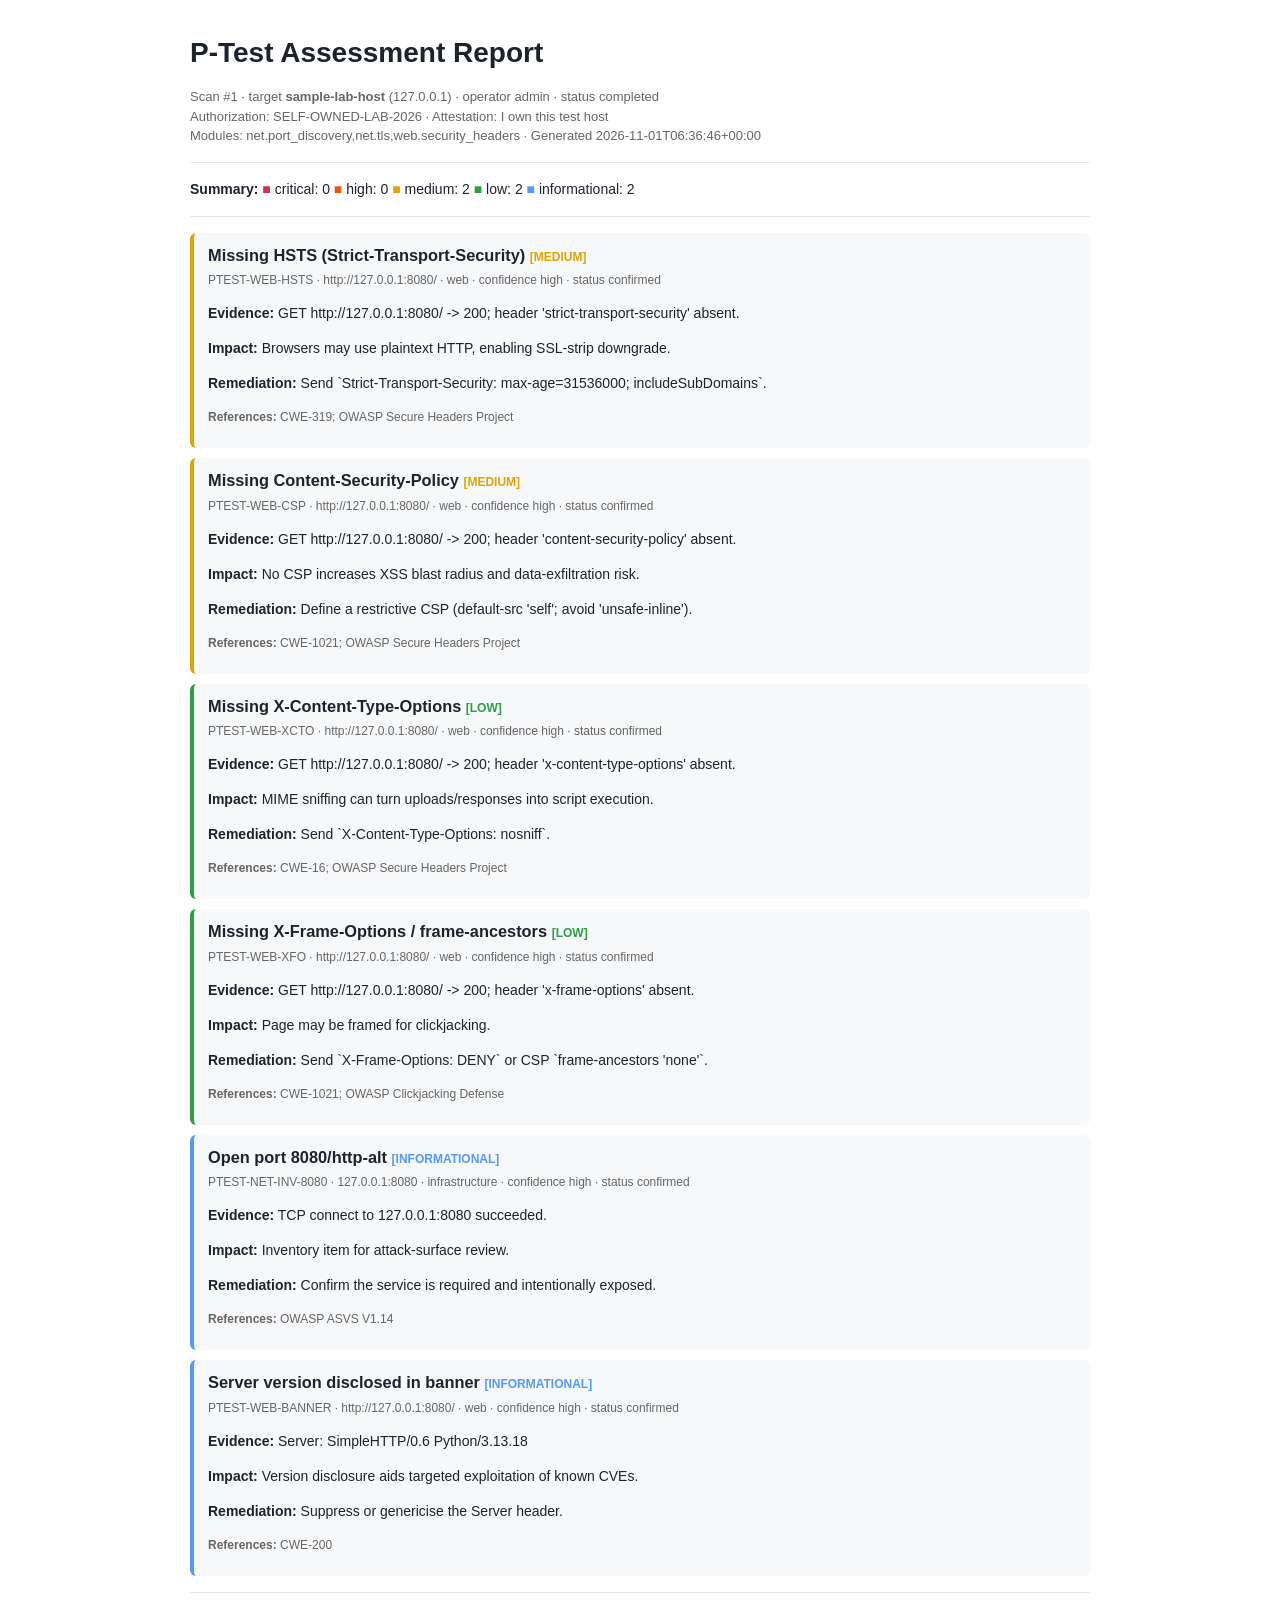
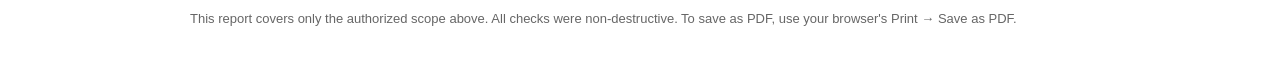
<file: docs/sample-report/sample-report.html>
<!DOCTYPE html><html><head><meta charset="utf-8">
<title>P-Test Report — scan 1</title>
<style>body{font:14px/1.5 -apple-system,Segoe UI,Roboto,sans-serif;max-width:900px;margin:2rem auto;padding:0 1rem;color:#1c232d}
h1{margin-bottom:0} .meta{color:#666;font-size:13px} hr{border:0;border-top:1px solid #e1e4e8;margin:1rem 0}</style></head>
<body>
<h1>P-Test Assessment Report</h1>
<p class="meta">Scan #1 · target <b>sample-lab-host</b> (127.0.0.1) ·
   operator admin · status completed<br>
   Authorization: SELF-OWNED-LAB-2026 · Attestation: I own this test host<br>
   Modules: net.port_discovery,net.tls,web.security_headers · Generated 2026-11-01T06:36:46+00:00</p>
<hr><p><b>Summary:</b> <span style="color:#d1304a">■</span> critical: 0 <span style="color:#e8590c">■</span> high: 0 <span style="color:#e0a400">■</span> medium: 2 <span style="color:#2f9e44">■</span> low: 2 <span style="color:#539bf5">■</span> informational: 2</p><hr>

      <div style="border-left:4px solid #e0a400;
                  padding:10px 14px;margin:10px 0;background:#f7f8fa;border-radius:6px">
        <h3 style="margin:0 0 4px">Missing HSTS (Strict-Transport-Security)
          <span style="font-size:12px;color:#e0a400">
            [MEDIUM]</span></h3>
        <div style="font-size:12px;color:#666;margin-bottom:6px">
          PTEST-WEB-HSTS · http://127.0.0.1:8080/ · web · confidence high · status confirmed</div>
        <p><b>Evidence:</b> GET http://127.0.0.1:8080/ -&gt; 200; header &#x27;strict-transport-security&#x27; absent.</p>
        <p><b>Impact:</b> Browsers may use plaintext HTTP, enabling SSL-strip downgrade.</p>
        <p><b>Remediation:</b> Send `Strict-Transport-Security: max-age=31536000; includeSubDomains`.</p>
        <p style="font-size:12px;color:#666"><b>References:</b> CWE-319; OWASP Secure Headers Project</p>
      </div>
      <div style="border-left:4px solid #e0a400;
                  padding:10px 14px;margin:10px 0;background:#f7f8fa;border-radius:6px">
        <h3 style="margin:0 0 4px">Missing Content-Security-Policy
          <span style="font-size:12px;color:#e0a400">
            [MEDIUM]</span></h3>
        <div style="font-size:12px;color:#666;margin-bottom:6px">
          PTEST-WEB-CSP · http://127.0.0.1:8080/ · web · confidence high · status confirmed</div>
        <p><b>Evidence:</b> GET http://127.0.0.1:8080/ -&gt; 200; header &#x27;content-security-policy&#x27; absent.</p>
        <p><b>Impact:</b> No CSP increases XSS blast radius and data-exfiltration risk.</p>
        <p><b>Remediation:</b> Define a restrictive CSP (default-src &#x27;self&#x27;; avoid &#x27;unsafe-inline&#x27;).</p>
        <p style="font-size:12px;color:#666"><b>References:</b> CWE-1021; OWASP Secure Headers Project</p>
      </div>
      <div style="border-left:4px solid #2f9e44;
                  padding:10px 14px;margin:10px 0;background:#f7f8fa;border-radius:6px">
        <h3 style="margin:0 0 4px">Missing X-Content-Type-Options
          <span style="font-size:12px;color:#2f9e44">
            [LOW]</span></h3>
        <div style="font-size:12px;color:#666;margin-bottom:6px">
          PTEST-WEB-XCTO · http://127.0.0.1:8080/ · web · confidence high · status confirmed</div>
        <p><b>Evidence:</b> GET http://127.0.0.1:8080/ -&gt; 200; header &#x27;x-content-type-options&#x27; absent.</p>
        <p><b>Impact:</b> MIME sniffing can turn uploads/responses into script execution.</p>
        <p><b>Remediation:</b> Send `X-Content-Type-Options: nosniff`.</p>
        <p style="font-size:12px;color:#666"><b>References:</b> CWE-16; OWASP Secure Headers Project</p>
      </div>
      <div style="border-left:4px solid #2f9e44;
                  padding:10px 14px;margin:10px 0;background:#f7f8fa;border-radius:6px">
        <h3 style="margin:0 0 4px">Missing X-Frame-Options / frame-ancestors
          <span style="font-size:12px;color:#2f9e44">
            [LOW]</span></h3>
        <div style="font-size:12px;color:#666;margin-bottom:6px">
          PTEST-WEB-XFO · http://127.0.0.1:8080/ · web · confidence high · status confirmed</div>
        <p><b>Evidence:</b> GET http://127.0.0.1:8080/ -&gt; 200; header &#x27;x-frame-options&#x27; absent.</p>
        <p><b>Impact:</b> Page may be framed for clickjacking.</p>
        <p><b>Remediation:</b> Send `X-Frame-Options: DENY` or CSP `frame-ancestors &#x27;none&#x27;`.</p>
        <p style="font-size:12px;color:#666"><b>References:</b> CWE-1021; OWASP Clickjacking Defense</p>
      </div>
      <div style="border-left:4px solid #539bf5;
                  padding:10px 14px;margin:10px 0;background:#f7f8fa;border-radius:6px">
        <h3 style="margin:0 0 4px">Open port 8080/http-alt
          <span style="font-size:12px;color:#539bf5">
            [INFORMATIONAL]</span></h3>
        <div style="font-size:12px;color:#666;margin-bottom:6px">
          PTEST-NET-INV-8080 · 127.0.0.1:8080 · infrastructure · confidence high · status confirmed</div>
        <p><b>Evidence:</b> TCP connect to 127.0.0.1:8080 succeeded.</p>
        <p><b>Impact:</b> Inventory item for attack-surface review.</p>
        <p><b>Remediation:</b> Confirm the service is required and intentionally exposed.</p>
        <p style="font-size:12px;color:#666"><b>References:</b> OWASP ASVS V1.14</p>
      </div>
      <div style="border-left:4px solid #539bf5;
                  padding:10px 14px;margin:10px 0;background:#f7f8fa;border-radius:6px">
        <h3 style="margin:0 0 4px">Server version disclosed in banner
          <span style="font-size:12px;color:#539bf5">
            [INFORMATIONAL]</span></h3>
        <div style="font-size:12px;color:#666;margin-bottom:6px">
          PTEST-WEB-BANNER · http://127.0.0.1:8080/ · web · confidence high · status confirmed</div>
        <p><b>Evidence:</b> Server: SimpleHTTP/0.6 Python/3.13.18</p>
        <p><b>Impact:</b> Version disclosure aids targeted exploitation of known CVEs.</p>
        <p><b>Remediation:</b> Suppress or genericise the Server header.</p>
        <p style="font-size:12px;color:#666"><b>References:</b> CWE-200</p>
      </div>
<hr><p class="meta">This report covers only the authorized scope above. All checks were
non-destructive. To save as PDF, use your browser's Print → Save as PDF.</p>
</body></html>
</file>
